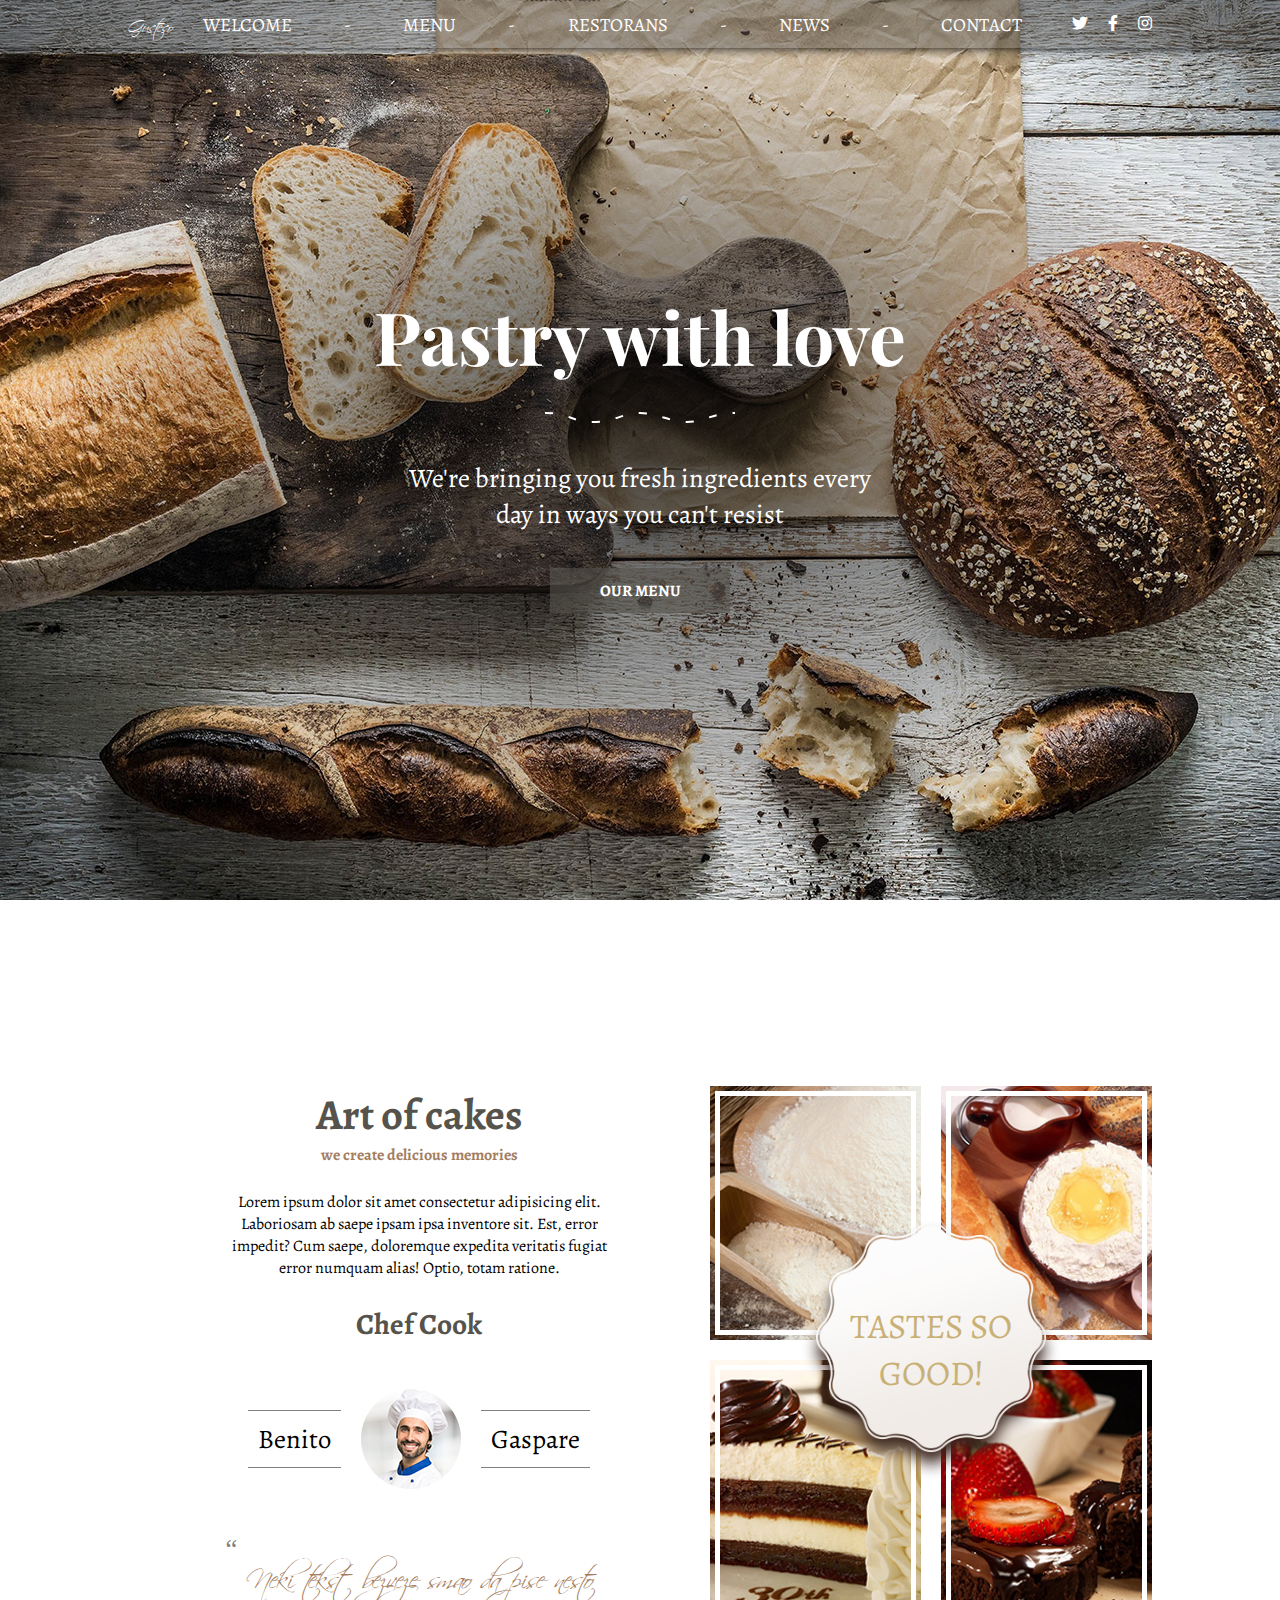
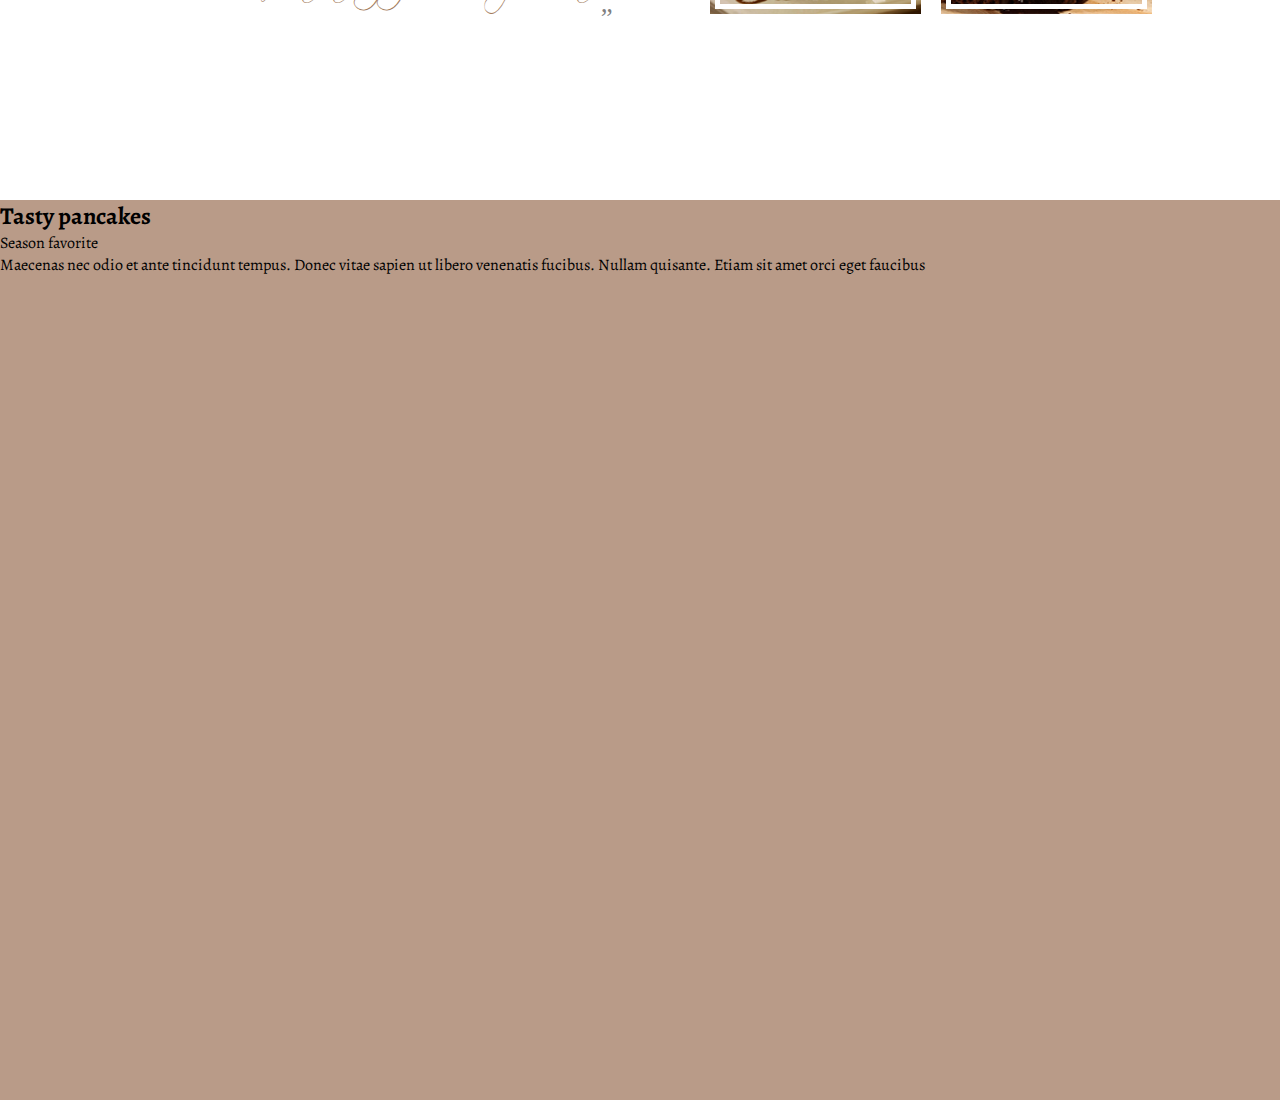
<file: Page02/index.html>
<!DOCTYPE html>
<html lang="en">

<head>
    <meta charset="UTF-8">
    <meta http-equiv="X-UA-Compatible" content="IE=edge">
    <meta name="viewport" content="width=device-width, initial-scale=1.0">
    <title>Document</title>
    <link rel="stylesheet" href="CSS/all.min.css">
    <link rel="stylesheet" href="CSS/Style.css">

</head>


<body>

    <header>
        <nav>
            <div class="logo">
                <a href="#">Gusteso</a>
            </div>

            <ul>
                <li><a href="#">Welcome</a></li>
                -
                <li><a href="#">Menu</a></li>
                -
                <li><a href="#">Restorans</a></li>
                -
                <li><a href="#">News</a></li>
                -
                <li><a href="#">Contact</a></li>
            </ul>

            <div class="social">
                <a href="#"><i class="fa-brands fa-twitter"></i></a>
                <a href="#"><i class="fa-brands fa-facebook-f"></i></a>
                <a href="#"><i class="fa-brands fa-instagram"></i></a>
            </div>
        </nav>
    </header>

    <div class="page first">
        <div class="content">

            <h1>Pastry with love</h1>

            <svg xmlns="http://www.w3.org/2000/svg" xmlns:xlink="http://www.w3.org/1999/xlink" width="193px"
                height="14px">
                <path fill-rule="evenodd" stroke="rgb(255, 255, 255)" stroke-width="2px" stroke-dasharray="8, 16"
                    stroke-linecap="butt" stroke-linejoin="miter" fill="none"
                    d="M0.999,0.999 C26.433,0.999 26.890,9.999 48.999,9.999 C71.109,9.999 78.212,0.999 95.999,0.999 C113.786,0.999 125.46,9.999 142.999,9.999 C160.953,9.999 167.228,0.999 190.999,0.999 " />
            </svg>

            <h2>We're bringing you fresh ingredients every <br> day in ways you can't resist</h2>
            <button>Our menu</button>

        </div>

        <div class="filter"> </div>

        <!-- 
            TODO: Dodati svg border
        -->
    </div>
    <div class="page second">
        <div class="container">
            <div class="left">
                <h1 class="naslov">Art of cakes<br> <span>we create delicious memories</span> </h1>
                <p>Lorem ipsum dolor sit amet consectetur adipisicing elit. Laboriosam ab saepe ipsam ipsa inventore
                    sit. Est, error impedit? Cum saepe, doloremque expedita veritatis fugiat error numquam alias!
                    Optio, totam ratione.</p>
                <p class="chef">Chef Cook</p>
                <div>
                    <p>Benito</p>
                    <img src="Images/chef.png" alt="Chef">
                    <p>Gaspare</p>
                </div>
                <div>
                    <h1>
                        <span class="left"> “ </span>
                        Neki tekst bezveze smao da pise nesto
                        <span class="right-span"> ” </span>
                    </h1>
                </div>
            </div>
            <div class="right">
                <div>
                    <div></div>
                </div>
                <div>
                    <div></div>
                </div>
                <div>
                    <div></div>
                </div>
                <div>
                    <div></div>
                </div>
                <div class="tastes">
                    Tastes So <br>
                    good!
                </div>
            </div>
        </div>
    </div>

    <div class="page treath">
        <div>
            <div>
                <h2>Tasty pancakes</h2>
                <p>Season favorite</p>
                <p>Maecenas nec odio et ante tincidunt tempus. Donec vitae sapien ut libero venenatis fucibus.
                    Nullam quisante. Etiam sit amet orci eget faucibus</p>
            </div>
        </div>
    </div>

    <footer></footer>

</body>

</html>
</file>
<file: Page02/CSS/Style.css>
@import"https://fonts.googleapis.com/css2?family=Alegreya:ital,wght@0,400;0,500;0,600;0,700;0,800;0,900;1,400;1,500;1,600;1,700;1,800;1,900&family=Playfair+Display:ital,wght@0,400;0,500;0,600;0,700;0,800;0,900;1,400;1,600;1,700;1,800;1,900&display=swap";*{margin:0;padding:0;border:0;font-family:"Alegreya",serif}a{text-decoration:none}@font-face{font-family:Scriptina;src:url(../webfonts/SCRIPTIN.ttf)}body{overflow-x:hidden}header{position:absolute;box-shadow:0 0 10px #000;z-index:1;width:100%;background-color:#54545470}header nav{width:80%;margin:auto;display:flex;align-items:center;justify-content:space-between}header nav a,header nav *{color:#fff}header nav .logo a{font-family:Scriptina}header nav ul{width:inherit;display:flex;list-style-type:none;align-items:center;justify-content:space-between;margin:0 30px;font-size:14pt}header nav ul a{font-family:Alegreya;text-transform:uppercase}header nav .social{display:flex;align-items:center;justify-content:center}header nav .social a{margin-left:20px}.page{height:100vh;width:100%;min-height:600px}.first{background-image:url("../Images/Ebene 1.jpg");background-size:cover;background-position:center;display:flex;align-items:center;justify-content:center}.first .content{z-index:1;text-align:center;color:#fff}.first .content>*{margin:18px}.first .content h1{font-size:55pt;font-family:"Playfair Display",serif}.first .content svg{margin:10px}.first .content h2{font-size:20pt;font-weight:normal;font-family:Alegreya}.first .content button{width:180px;height:45px;background-color:rgba(86,83,76,.6);color:#fff;font-weight:bold;font-size:12pt;font-family:Alegreya;text-transform:uppercase}.first .filter{background-image:radial-gradient(black, transparent 70%);width:100vw;height:100vh;position:absolute;z-index:0;opacity:.7;border-radius:1200px;mix-blend-mode:normal}.second .container{position:relative;top:50%;transform:translateY(-50%);width:80%;margin:auto;display:flex}.second .container>div{width:50%}.second .container .left{text-align:center;padding:0 70px}.second .container .left>:not(:first-child,:last-child){margin:25px}.second .container .left .naslov{display:flex;flex-direction:column;font-family:Alegreya;color:#56534c;font-size:32pt}.second .container .left .naslov span{font-size:12pt;color:#a47d5e}.second .container .left p{font-family:Alegreya;font-style:14pt}.second .container .left .chef{color:#56534c;font-size:22pt;font-weight:bold}.second .container .left>div{display:flex;align-items:center;justify-content:center}.second .container .left>div p{display:block;padding:10px;font-size:20pt;border-top:1px solid gray;border-bottom:1px solid gray}.second .container .left>div img{margin:20px}.second .container .left>:last-child h1{position:relative;font-family:Scriptina;font-size:20pt;color:#a47d5e;font-weight:normal}.second .container .left>:last-child h1 span{position:absolute;font-family:"Times New Roman",Times,serif;padding:0;color:gray}.second .container .left>:last-child h1 .left{top:0;left:-20px}.second .container .left>:last-child h1 .right-span{right:-20px;bottom:-20px}.second .container .right{position:relative;display:grid;grid-template-columns:1fr 1fr;grid-gap:20px}.second .container .right>div{background-size:cover;background-position:center;display:flex;align-items:center;justify-content:center;padding:5px}.second .container .right>div>div{width:100%;height:-webkit-fill-available;border:5px solid #fff}.second .container .right>:nth-child(1){background-image:url("../Images/img1.jpg")}.second .container .right>:nth-child(2){background-image:url("../Images/img2.jpg")}.second .container .right>:nth-child(3){background-image:url("../Images/img3.jpg")}.second .container .right>:nth-child(4){background-image:url("../Images/img4.jpg")}.second .container .right .tastes{position:absolute;top:50%;left:50%;transform:translate(-50%, -50%);width:250px;height:250px;background-image:url("../Images/Vektor.png");background-position:center;background-size:cover;text-align:center;font-size:26pt;text-transform:uppercase;font-family:Alegreya;color:#c9b176}.treath{background-color:#906042a0}/*# sourceMappingURL=Style.css.map */
</file>
